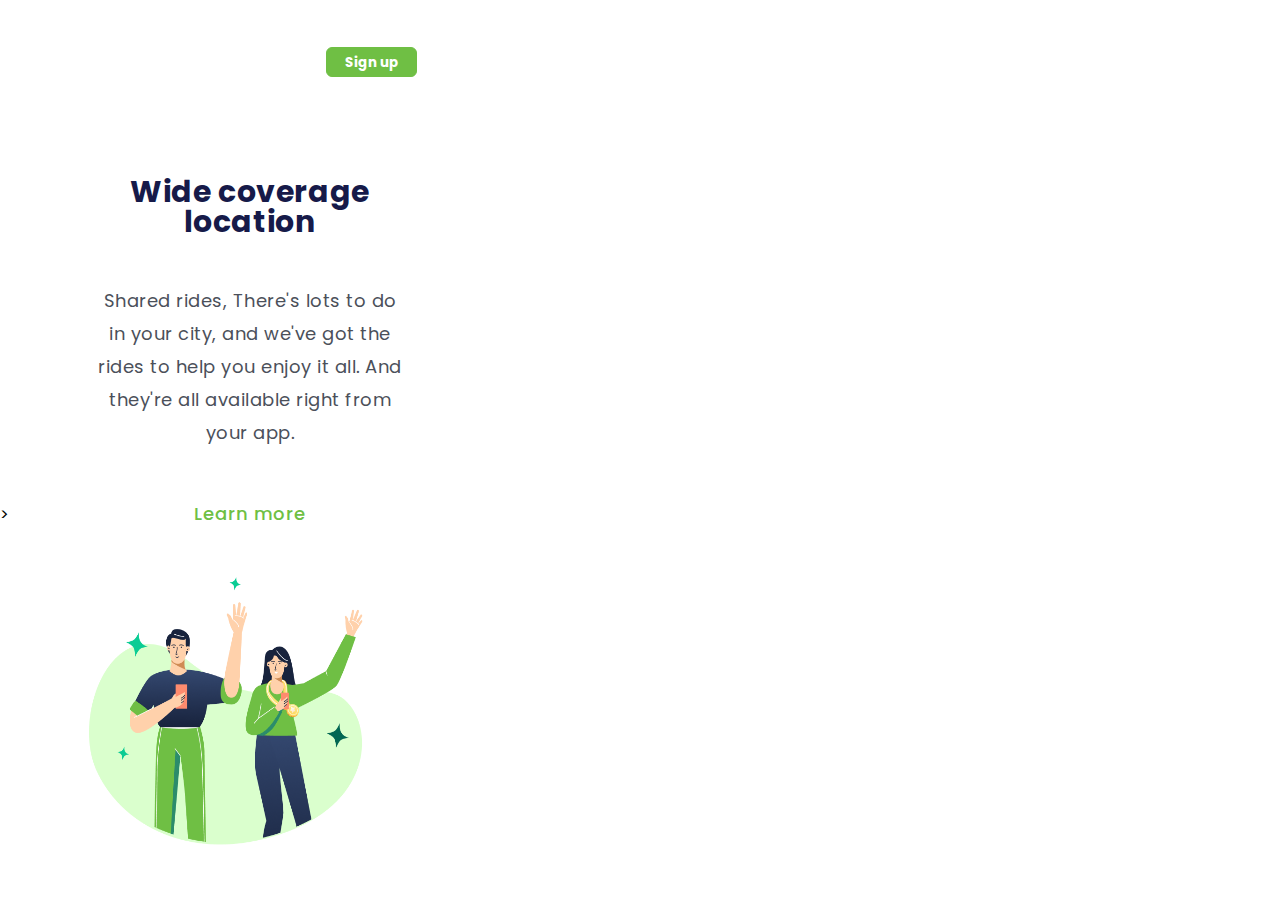
<file: index.html>
<!DOCTYPE html>
<html lang="en">

<head>
    <meta charset="UTF-8">
    <meta http-equiv="X-UA-Compatible" content="IE=edge">
    <meta name="viewport" content="width=device-width, initial-scale=1.0">
    <link rel="stylesheet" href="Wide.css">
    <link rel="preconnect" href="https://fonts.googleapis.com">
    <link rel="preconnect" href="https://fonts.gstatic.com" crossorigin>
    <link href="https://fonts.googleapis.com/css2?family=Poppins:wght@400;500;700&display=swap" rel="stylesheet">
    <title>Wide Coverage</title>
</head>

<body>
    <div>
        <header>
            <a class="link-header">Products</a>
            <a class="link-header">Company</a>
            <a class="link-header">Blog</a>
            <a class="link-header">Log in</a>
            <button class="button-header">Sign up</button>
        </header>
    </div>
    <main>
        ><img class="logo" src="(Positive) Congratulation You get 40 point for your ride.png" alt="logo">
        <section>
            <h1>Wide coverage location</h1>
            <p>Shared rides, There's lots to do in your city, and we've got the rides to help you enjoy it all. And
                they're
                all available right from your app.</p>
            <br>
            <center><a class="link-more">Learn more</a></center>
        </section>
    </main>

</body>

</html>
</file>
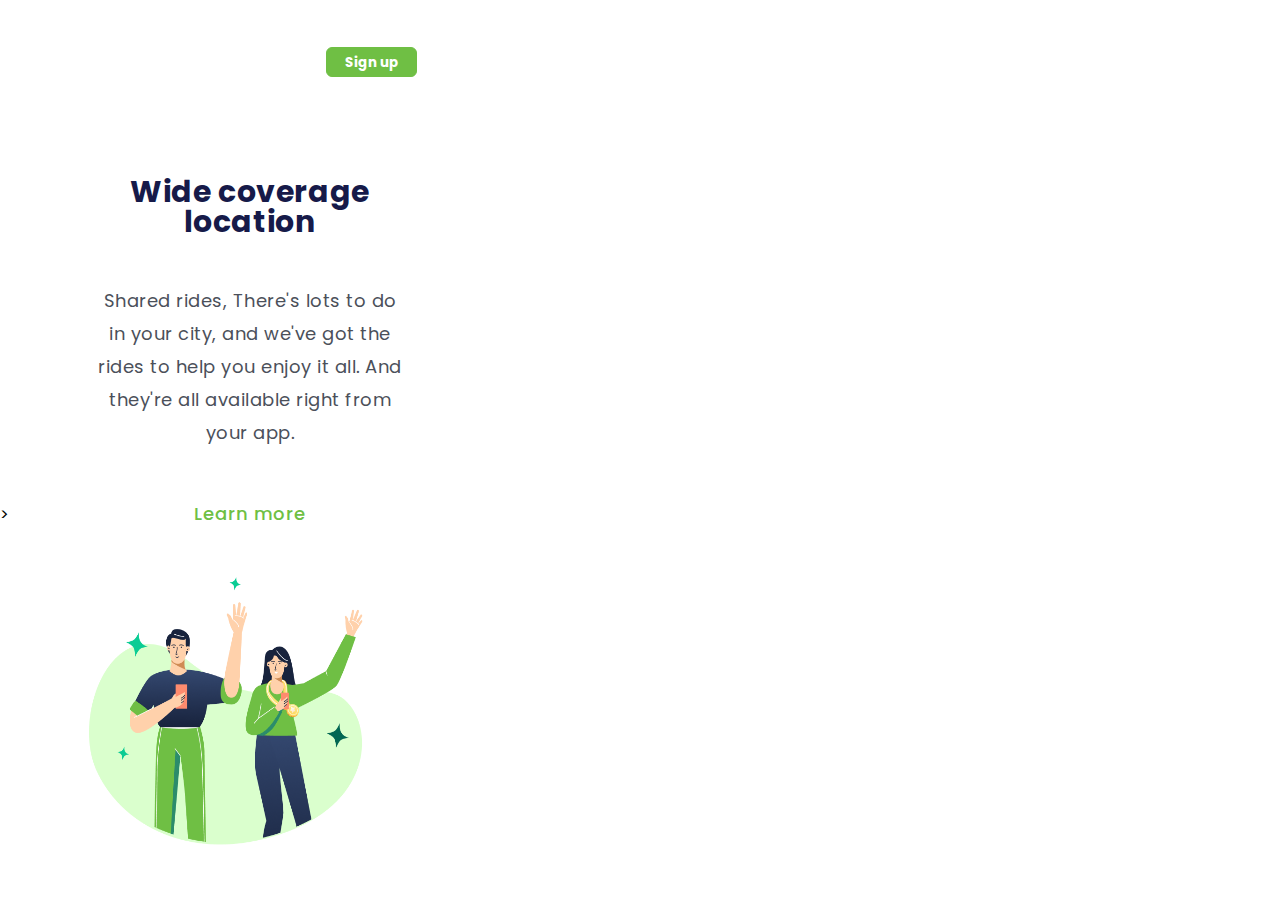
<file: Wide.html>
<!DOCTYPE html>
<html lang="en">

<head>
    <meta charset="UTF-8">
    <meta http-equiv="X-UA-Compatible" content="IE=edge">
    <meta name="viewport" content="width=device-width, initial-scale=1.0">
    <link rel="stylesheet" href="Wide.css">
    <link rel="preconnect" href="https://fonts.googleapis.com">
    <link rel="preconnect" href="https://fonts.gstatic.com" crossorigin>
    <link href="https://fonts.googleapis.com/css2?family=Poppins:wght@400;500;700&display=swap" rel="stylesheet">
    <title>Wide Coverage</title>
</head>

<body>
    <div>
        <header>
            <a class="link-header">Products</a>
            <a class="link-header">Company</a>
            <a class="link-header">Blog</a>
            <a class="link-header">Log in</a>
            <button class="button-header">Sign up</button>
        </header>
    </div>
    <main>
        ><img class="logo" src="(Positive) Congratulation You get 40 point for your ride.png" alt="logo">
        <section>
            <h1>Wide coverage location</h1>
            <p>Shared rides, There's lots to do in your city, and we've got the rides to help you enjoy it all. And
                they're
                all available right from your app.</p>
            <br>
            <center><a class="link-more">Learn more</a></center>
        </section>
    </main>

</body>

</html>
</file>
<file: Wide.css>
* {
    font-family: 'Poppins', sans-serif;
    margin: 0;
    padding: 0;
    box-sizing: border-box;
}

header {
    margin: 47px 36px 100px 42px;
}

.link-header {
    margin-right: 36px;
    font-size: 14px;
    line-height: 21px;
    text-align: center;
    color: #17233D;
    cursor: pointer;
}

.button-header {
    color: white;
    font-weight: bold;
    background: rgb(104, 196, 104);
    border: none;
    border-radius: 5px;
    padding: 15px;
    padding-left: 30px;
    padding-right: 30px;
    cursor: pointer;
    margin-left: 20px;
}

img {
    width: 500px;
    height: 380px;
    margin-left: 121px;
    display: inline-block;

}

section {
    display: inline-block;
    margin-left: 85px;
}

h1 {
    width: 582px;
    font-weight: 700;
    font-size: 62px;
    line-height: 82px;
    color: #161A49;
}

p {
    width: 493px;
    font-weight: 400px;
    font-size: 18px;
    line-height: 33px;
    color: #4B505A;
    margin-top: 47px;
    margin-bottom: 35px;

}

.link-more {
    height: 27px;
    font-weight: bold;
    font-size: 18px;
    line-height: 27px;
    color: #6FBF44;
    cursor: pointer;
}

@media screen and (max-width:1304px) {
    .link-header {
        display: none;
    }

    .button-header {
        margin: 0 15px 0 284px;
        cursor: pointer;
        background: #6FBF44;
        border: 1px solid #6FBF44;
        border-radius: 6px;
        padding: 5px;
        width: 91px;
        height: 30px;
        
    }

    h1 {
        font-weight: 700;
        font-size: 30px;
        line-height: 30px;
        text-align: center;
        letter-spacing: 0.596154px;
        color: #161A49;
        width: 304px;
        height: 60px;
        margin: 0 auto;


    }

    p {
        font-weight: 400;
        font-size: 18px;
        line-height: 33px;
        text-align: center;
        letter-spacing: 0.5px;
        color: #4B505A;
        width: 304px;
        margin-bottom: 26px;
      
        
    }

    .link-more {
        font-weight: 500;
        font-size: 18px;
        line-height: 27px;
        letter-spacing: 1px;
        color: #6FBF44;
        margin: 0 auto;
     
    }

    .logo {
        width: 279px;
        height: 268px;
        position: absolute;
        margin: 400px 40px 22px 80px;
        
    }

}
</file>
